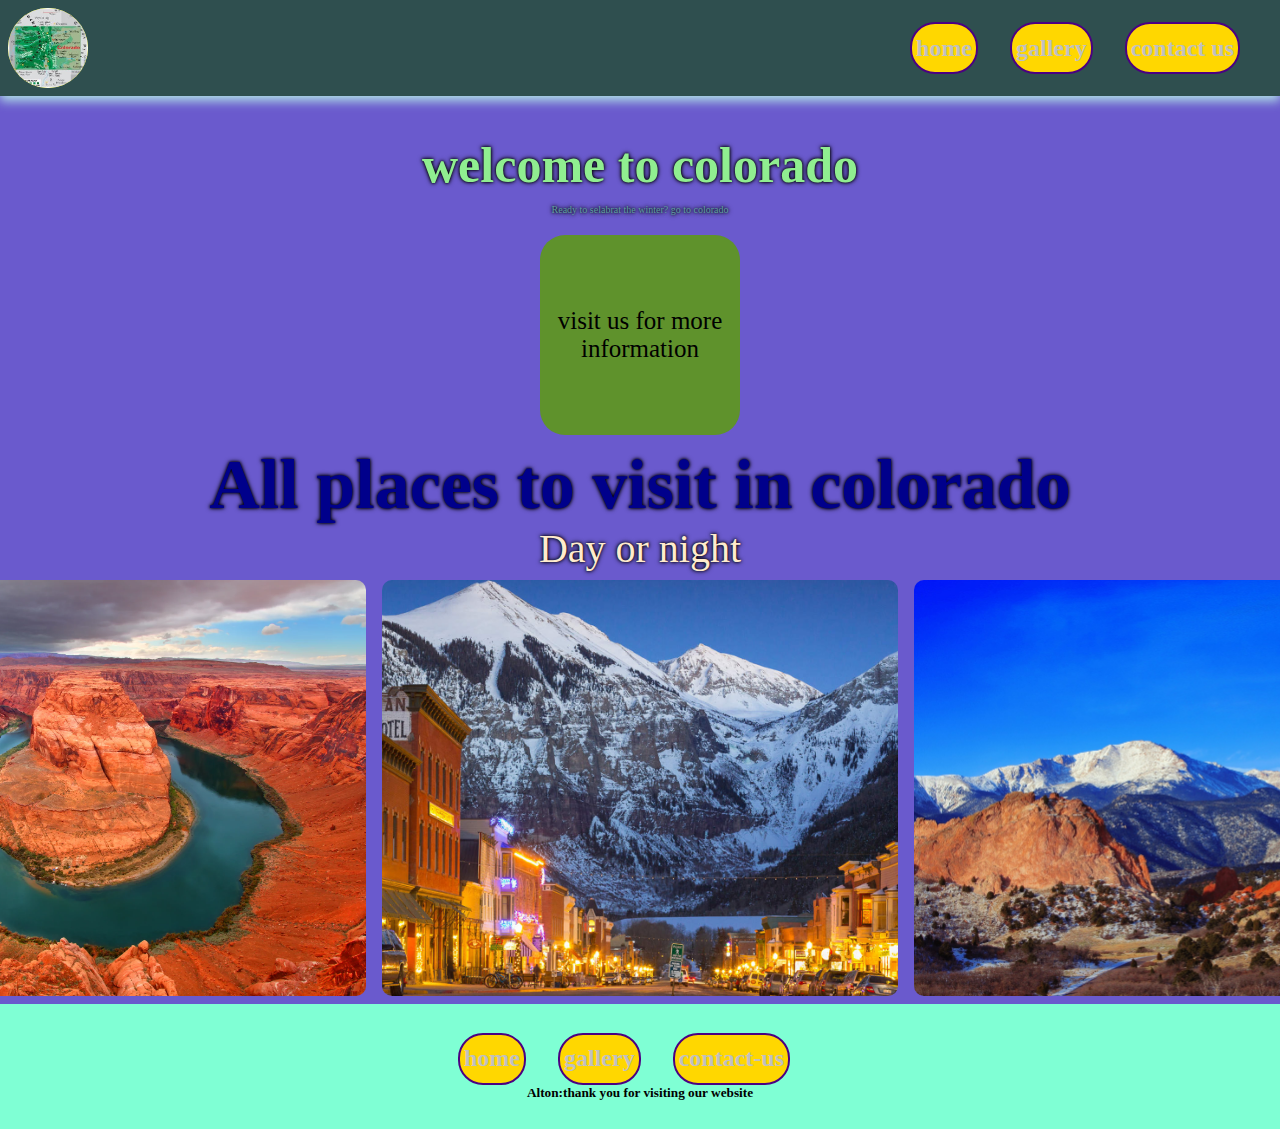
<file: index.html>
<!DOCTYPE html>
<html lang="en">

<head>
    <meta charset="UTF-8">
    <meta name="viewport" content="width=device-width, initial-scale=1.0">
    <title>well come to colorado</title>
    <link rel="stylesheet" href="style.css">
</head>

<body>
    <section>
        <nav class="navbar">
            <div class="logo-wrapper">
                <img class="logo" src="colorado.jpg" alt="">
            </div>

            <div class="links-container">

                <a class="link" href="index.html">home</a>
                <a class="link" href="gallery.html">gallery</a>
                <a class="link" href="contact.html">contact us</a>

            </div>
        </nav>
    </section>

    <section class="location-container">
        <div class="text-box">
            <h1 class="h-text">welcome to colorado</h1>
            <p class="p-text">Ready to selabrat the winter? go to colorado</p>
            <a class="btn">visit us for more information</a>
        </div>
        <div class="location-header">
            <h1>All places to visit in colorado</h1>
            <p>Day or night</p>
        </div>

        <div class="locations">

            <div class="location-box bg-img1">
                <div class="bg-hid">
                    <h3>clorado river</h3>
                </div>
            </div>


            <div class="location-box bg-img2">
                <div class="bg-hid">
                    <h3>Denver</h3>
                    </div>
            </div>

            <div class="location-box bg-img3">
                <div class="bg-hid">
                    <h3>Colorado springs peaks</h3>
                </div>
            </div>

        </div>



    </section>

    <section class="footer-container">

        <div class="links-container">
            <a class="link" href="index.html">home</a>
            <a class="link" href="gallery.html">gallery</a>
            <a class="link" href="contact.html">contact-us</a>
        </div>
        <footer>
            <h5>Alton:thank you for visiting our website</h5>
        </footer>

    </section>


</body>

</html>
</file>
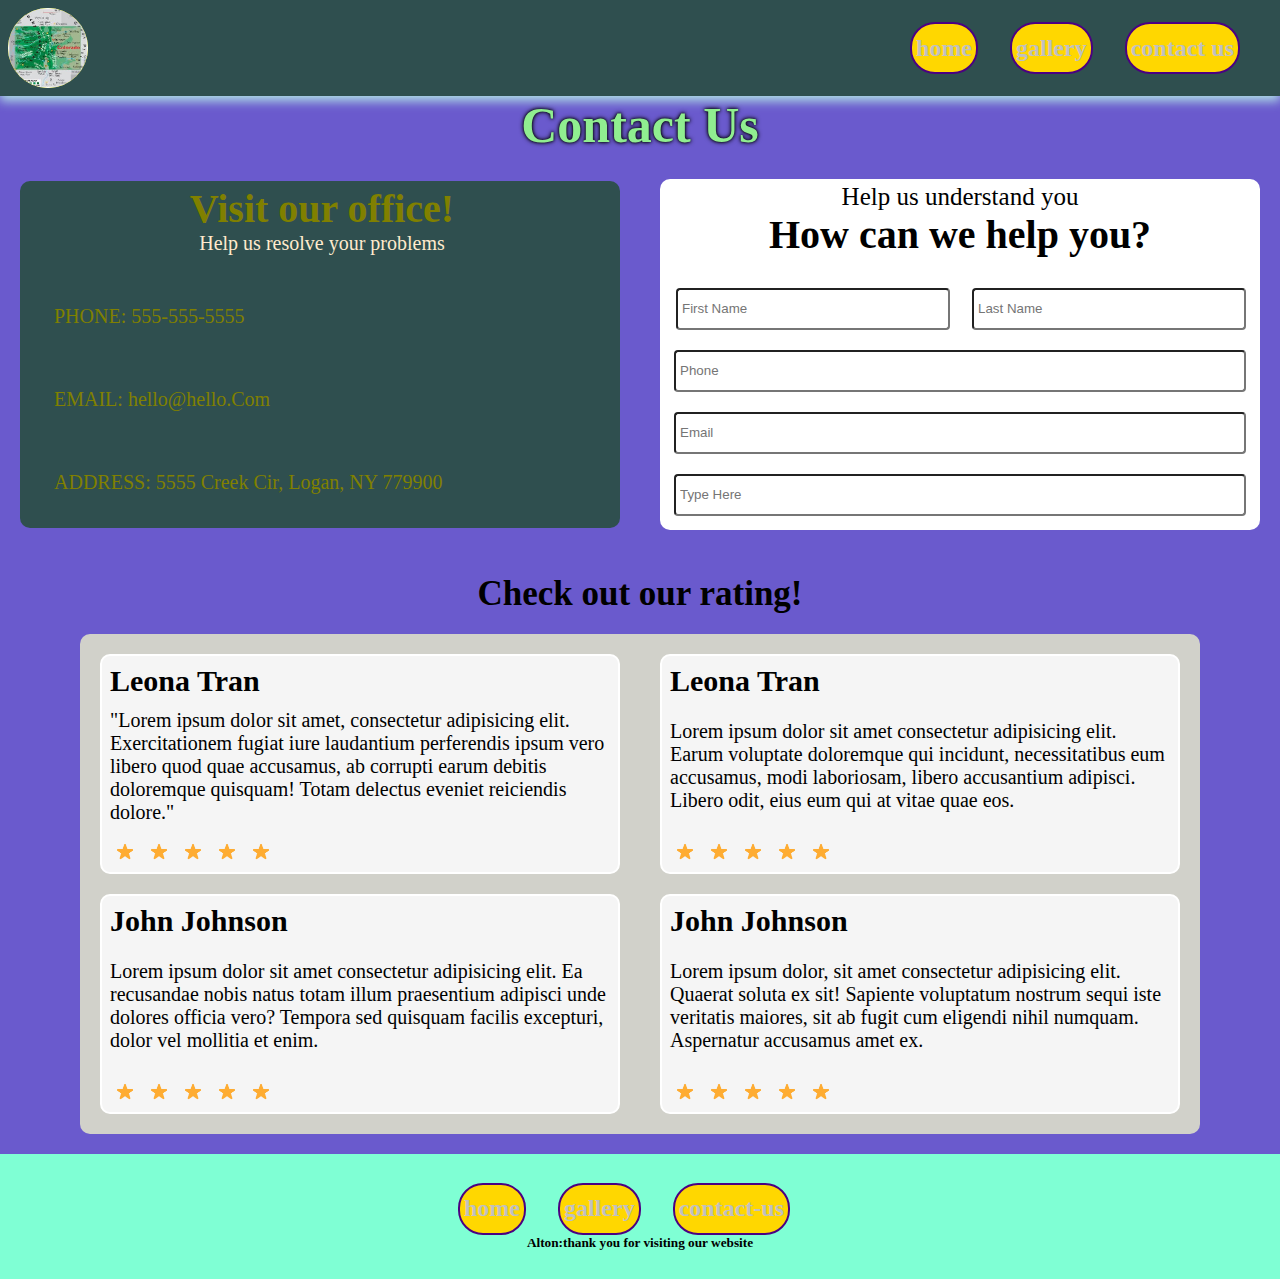
<file: contact.html>
<!DOCTYPE html>
<html lang="en">

<head>
    <meta charset="UTF-8">
    <meta name="viewport" content="width=device-width, initial-scale=1.0">
    <title>contact-us</title>
    <link rel="stylesheet" href="style.css">
</head>

<body>
    <section>
        <nav class="navbar">
            <div class="logo-wrapper">
                <img class="logo" src="colorado.jpg" alt="">
            </div>

            <div class="links-container">

                <a class="link" href="index.html">home</a>
                <a class="link" href="gallery.html">gallery</a>
                <a class="link" href="contact.html">contact us</a>

            </div>
        </nav>
    </section>

    <section>

        <div class="text-box">
            <h1 class="h-text">Contact Us</h1>
        </div>
        
        <div class="contact-container">
            <div class="left-side">
                <h3>Visit our office!</h3>

                <p class="p">Help us resolve your problems</p>

                <div class="contact-info">
                    <p>PHONE: 555-555-5555</p>
                    <p>EMAIL: hello@hello.Com</p>
                    <p>ADDRESS: 5555 Creek Cir, Logan, NY 779900</p>
                </div>
            </div>
            <div class="right-side">
                <p>Help us understand you</p>
                <h1>How can we help you?</h1>
                <div class="input-container">
                    <div class="first-last">
                        <input type="text" placeholder="First Name">
                        <input type="text" placeholder="Last Name">
                    </div>
                    <input type="text" placeholder="Phone">
                    <input type="text" placeholder="Email">
                    <input type="text" placeholder="Type Here">
                </div>
            </div>
        </div>
    </section>

    <section class="review-wrapper">
        <h1>Check out our rating!</h1>
        <div class="review-container">
            <div class="left-review-box">
                <div class="review">
                    <h3>Leona Tran</h3>
                    <p>"Lorem ipsum dolor sit amet, consectetur adipisicing elit. Exercitationem fugiat iure laudantium
                        perferendis ipsum vero libero quod quae accusamus, ab corrupti earum debitis doloremque
                        quisquam! Totam delectus eveniet reiciendis dolore."</p>
                    <div class="rating-container">
                        <img src="star-icon-trans.png" alt="star">
                        <img src="star-icon-trans.png" alt="star">
                        <img src="star-icon-trans.png" alt="star">
                        <img src="star-icon-trans.png" alt="star">
                        <img src="star-icon-trans.png" alt="star">
                    </div>
                </div>
                <div class="review">
                    <h3>John Johnson</h3>
                    <p>Lorem ipsum dolor sit amet consectetur adipisicing elit. Ea recusandae nobis natus totam illum
                        praesentium adipisci unde dolores officia vero? Tempora sed quisquam facilis excepturi, dolor
                        vel mollitia et enim.</p>
                    <div class="rating-container">
                        <img src="star-icon-trans.png" alt="star">
                        <img src="star-icon-trans.png" alt="star">
                        <img src="star-icon-trans.png" alt="star">
                        <img src="star-icon-trans.png" alt="star">
                        <img src="star-icon-trans.png" alt="star">
                    </div>
                </div>
            </div>
            <div class="right-review-box">
                <div class="review">
                    <h3>Leona Tran</h3>
                    <p>Lorem ipsum dolor sit amet consectetur adipisicing elit. Earum voluptate doloremque qui incidunt,
                        necessitatibus eum accusamus, modi laboriosam, libero accusantium adipisci. Libero odit, eius
                        eum qui at vitae quae eos.</p>
                    <div class="rating-container">
                        <img src="star-icon-trans.png" alt="star">
                        <img src="star-icon-trans.png" alt="star">
                        <img src="star-icon-trans.png" alt="star">
                        <img src="star-icon-trans.png" alt="star">
                        <img src="star-icon-trans.png" alt="star">
                    </div>
                </div>
                <div class="review">
                    <h3>John Johnson</h3>
                    <p>Lorem ipsum dolor, sit amet consectetur adipisicing elit. Quaerat soluta ex sit! Sapiente
                        voluptatum nostrum sequi iste veritatis maiores, sit ab fugit cum eligendi nihil numquam.
                        Aspernatur accusamus amet ex.</p>
                    <div class="rating-container">
                        <img src="star-icon-trans.png" alt="star">
                        <img src="star-icon-trans.png" alt="star">
                        <img src="star-icon-trans.png" alt="star">
                        <img src="star-icon-trans.png" alt="star">
                        <img src="star-icon-trans.png" alt="star">
                    </div>
                </div>
            </div>
        </div>
    </section>

    <section class="footer-container">

        <div class="links-container">
            <a class="link" href="index.html">home</a>
            <a class="link" href="gallery.html">gallery</a>
            <a class="link" href="contact.html">contact-us</a>
        </div>
        <footer>
            <h5>Alton:thank you for visiting our website</h5>
        </footer>

    </section>
</body>

</html>
</file>
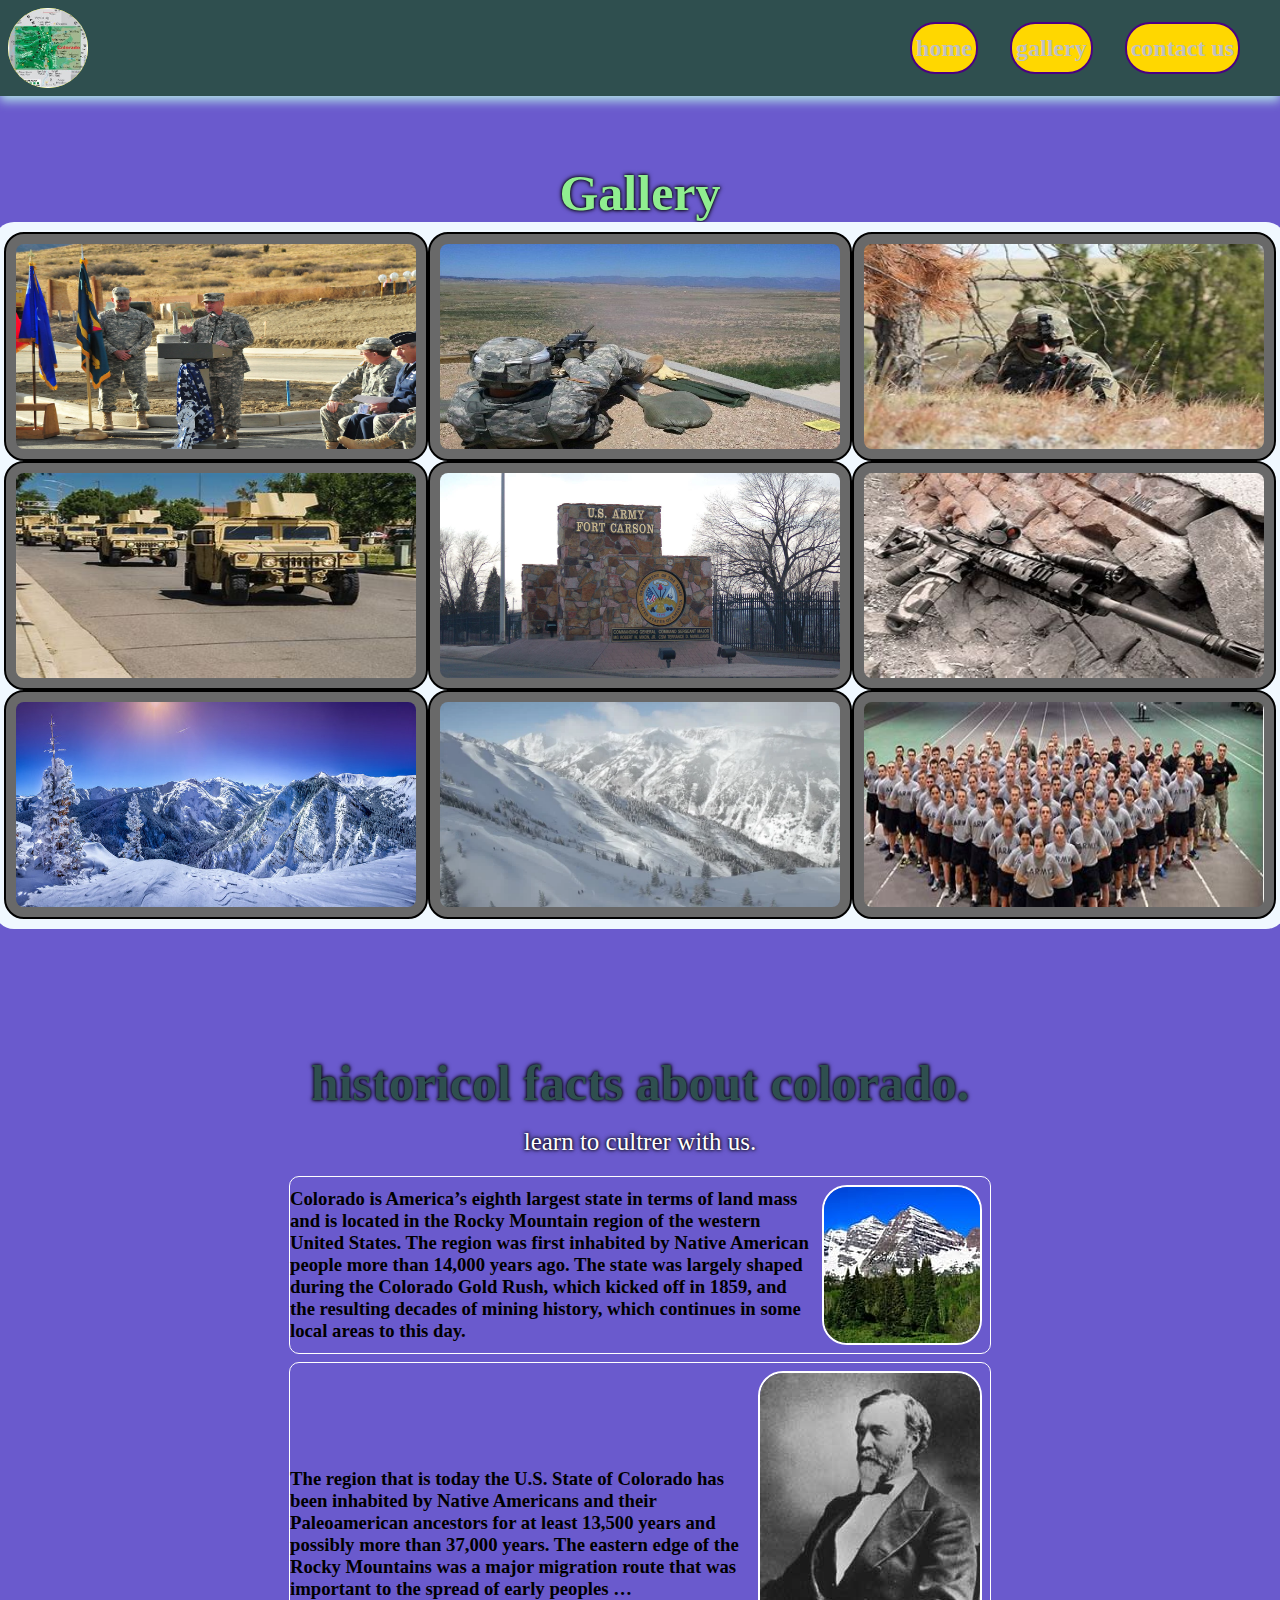
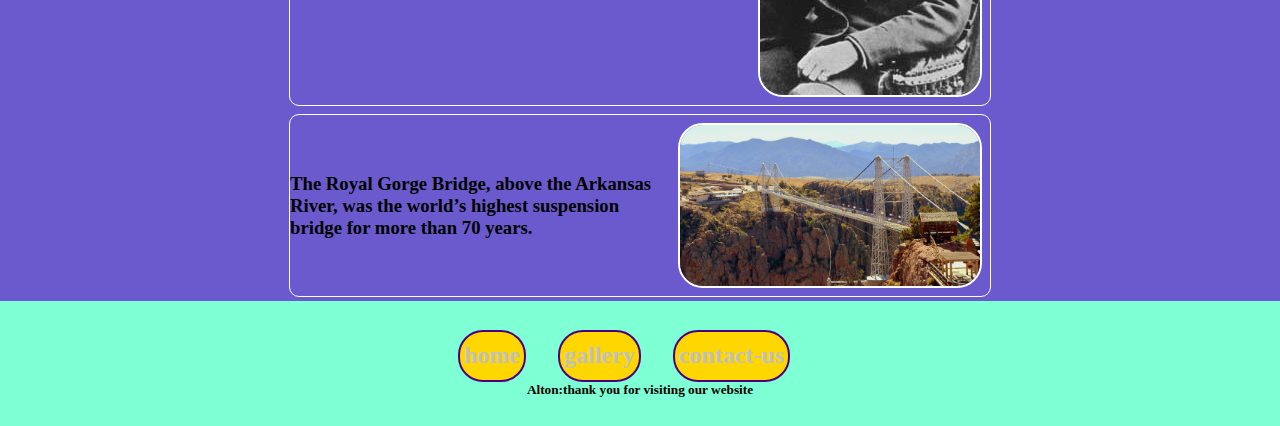
<file: gallery.html>
<!DOCTYPE html>
<html lang="en">

<head>
    <meta charset="UTF-8">
    <meta name="viewport" content="width=device-width, initial-scale=1.0">
    <title>gallery</title>
    <link rel="stylesheet" href="style.css">
</head>

<body>
    <section>
        <nav class="navbar">
            <div class="logo-wrapper">
                <img class="logo" src="colorado.jpg" alt="">
            </div>

            <div class="links-container">

                <a class="link" href="index.html">home</a>
                <a class="link" href="gallery.html">gallery</a>
                <a class="link" href="contact.html">contact us</a>

            </div>
        </nav>
    </section>

    <section class="grid-container">
        <div class="text-box">
            <h1 class="h-text">Gallery</h1>
        </div>
        <div class="grid">
            <img class="item" src="army.1.jpg" alt="">
            <img class="item" src="army.2.jpg" alt="">
            <img class="item" src="army.4.jpg" alt="">
            <img class="item" src="army.5.jpg" alt="">
            <img class="item" src="base.1.jpg" alt="">
            <img class="item" src="gun.1.jpg" alt="">
            <img class="item" src="snowy gimkit.jpg" alt="">
            <img class="item" src="1.webp" alt="">
            <img class="item" src="v.jpg" alt="">
        </div>

    </section>

    <section class="about-container">
        <div class="about-text">
            <h1>historicol facts about colorado.</h1>
            <p>learn to cultrer with us.</p>
        </div>

        <div class="boxes">

            <div class="about-box">
                <h3>Colorado is America’s eighth largest state in terms of land mass and is located in the Rocky Mountain region of the western United States. The region was first inhabited by Native American people more than 14,000 years ago. The state was largely shaped during the Colorado Gold Rush, which kicked off in 1859, and the resulting decades of mining history, which continues in some local areas to this day.</h3>
                <img src="history.jpg" alt="">
            </div>

            <div class="about-box">
                <h3>The region that is today the U.S. State of Colorado has been inhabited by Native Americans and their Paleoamerican ancestors for at least 13,500 years and possibly more than 37,000 years. The eastern edge of the Rocky Mountains was a major migration route that was important to the spread of early peoples …</h3>
                <img src="William_gilpin.jpg" alt="">
            </div>

            <div class="about-box">
                <h3>The Royal Gorge Bridge, above the Arkansas River, was the world’s highest suspension bridge for more than 70 years.</h3>
                <img src="history 7.JPG" alt="">
            </div>
        </div>
    </section>

    <section class="footer-container">

        <div class="links-container">
            <a class="link" href="index.html">home</a>
            <a class="link" href="gallery.html">gallery</a>
            <a class="link" href="contact.html">contact-us</a>
        </div>
        <footer>
            <h5>Alton:thank you for visiting our website</h5>
        </footer>

    </section>
</body>

</html>
</file>
<file: style.css>
* {
    margin: 0;
    padding: 0;
}

body {
    background-color: slateblue;
}

.navbar {
    display: flex;
    justify-content: space-between;
    align-items: center;
    box-shadow: 0 5px 10px powderblue;
    padding: 8px;
    background-color: darkslategrey;
}

.links-container {
    display: flex;
    align-items: center;
}

.logo {
    width: 80px;
    height: 80px;
    border-radius: 50%;
}

.logo:hover {
    animation: spin .5s infinite;
}

@keyframes spin {
    100% {
        transform: rotatez(360deg);
    }
}



.link {
    font-size: 24px;
    text-decoration: none;
    color: silver;
    margin-right: 32px;
    font-weight: bold;
    background-color: gold;
    border-radius: 25px;
    height: 40px;
    text-align: center;
    display: flex;
    align-items: center;
    padding: 4px;
    border: indigo 2px solid;
}

.link:hover {
    background-color: mediumpurple;
    border-color: firebrick;
    color: lightslategrey;
}

.logo-wrapper {
    background-color: yellow;
    border-radius: 50%;
    display: flex;
    justify-content: center;
    align-items: center;
}



.text-box {
    display: flex;
    flex-direction: column;
    justify-content: center;
    align-items: center;
}

.h-text {
    font-size: 50px;
    text-shadow: 0 0 3px black, 0 0 5px black;
    color: lightgreen;
}

.p-text {
    margin: 10px;
    font-size: 10px;
    color: cadetblue;
    text-shadow: 0 0 3px black, 0 0 5px black;
}

.btn {
    height: 200px;
    width: 200px;
    margin: 10px;
    background-color: rgb(95, 146, 44);
    display: flex;
    justify-content: center;
    align-items: center;
    font-size: 25px;
    text-align: center;
    border-radius: 25px;
    text-decoration: none;
    border-color: 5px darkcyan;
}

.btn:hover {
    background-color: greenyellow;
    color: black;
    transition: all .4s ease-in-out;
    border-color: aquamarine;
}

.location-header {
    display: flex;
    justify-content: center;
    flex-direction: column;
    align-items: center;
}

.location-header h1 {
    color: darkblue;
    font-size: 70px;
    text-shadow: 0 0 3px black, 0 0 5px black;
}

.location-container {
    margin-top: 40px;
    display: flex;
    justify-content: center;
    align-items: center;
    flex-direction: column;

}

.location-header p {
    color: blanchedalmond;
    font-size: 40px;
    text-shadow: 0 0 3px black, 0 0 5px black;
}

.locations {
    display: flex;
    justify-content: center;
    align-items: center;
}

.location-box {
    display: flex;
    flex-direction: column;
    justify-content: center;
    align-items: center;
    padding: 8px;
    margin: 8px;
    background-color: greenyellow;
    border-radius: 10px;
    border: 2px green;
    width: 500px;
    height: 400px;
    overflow: hidden;
}

.bg-img1 {
    background: url(DESERT\ ISLAND.webp);
    background-size: cover;
    background-position: center;
}

.bg-img2 {
    background: url(dENVER\ COLORADO.jpg);
    background-size: cover;
    background-position: center;
}

.bg-img3 {
    background: url(PEAK.jpg);
    background-size: cover;
    background-position: center;
}

.bg-hid {
    top: 101%;
    position: relative;
    transition: all .1s ease-out;
    height: 100%;
    text-align: center;
}

.location-box:hover>.bg-hid {
    top: 0;
}

.location-box h3 {
    color: lightseagreen;
    font-size: 40px;
}

.location-box img {
    width: 200px;
}

.footer-container {
    display: flex;
    flex-direction: column;
    align-items: center;
    justify-content: center;
    height: 125px;
    background-color: aquamarine;
}

.footer h5 {
    font-size: 14px;
    color: black;
}

.grid-container {
    display: flex;
    justify-content: center;
    flex-direction: column;
    align-items: center;
    width: 100%;
    height: 800px;
    margin-top: 50px;
}

.grid {
    display: grid;
    grid-template-columns: auto auto auto;
    background-color: aliceblue;
    padding: 10px;
    border-radius: 20px;
}

.item {
    background-color: dimgray;
    border: 2px black solid;
    padding: 10px;
    width: 400px;
    height: 205px;
    border-radius: 20px;
}

.item:hover{
    scale: 1.1;
    transition: all .3s ease-in-out;
}

.about-container {
    display: flex;
    flex-direction: column;
    justify-content: center;
    align-items: center;
    margin-top: 100px;
}

.about-text h1 {
    color: darkslategray;
    text-shadow: 0 0 3px black, 0 0 5px black;
    font-size: 50px;
    margin: 8px;
}

.about-text p {
    color: white;
    margin: 8px;
    text-shadow: 0 0 3px black, 0 0 5px black;
    font-size: 25px;
}

.about-text {
    display: flex;
    flex-direction: column;
    justify-content: center;
    align-items: center;
}

.boxes {
    width: 100%;
    margin-top: 8px;
    display: flex;
    flex-direction: column;
    justify-content: center;
    align-items: center;
}

.about-box {
    display: flex;
    width: 700px;
    justify-content: center;
    align-items: center;
    border: 1px white solid;
    border-radius: 10px;
    margin: 4px;
}

.about-box img {
    width: 300px;
    margin: 8px;
    border-radius: 25px;
    border: 2px white solid;
}

.about-box p {
    font-size: 20px;
    margin: 8px;
    color: azure;
}

.contact-container {
    display: flex;
    justify-content: center;
    align-items: center;
    width: 100%;
    height: 400px;
}

.left-side {
    width: 600px;
    background-color: darkslategray;
    margin: 20px;
    border-radius: 10px;
    padding: 4px;
    color: olive;
}

.left-side h3 {
    font-size: 40px;
    padding-left: 4px;
    text-align: center;
}

.p {
    font-size: 20px;
    padding-left: 4px;
    color: blanchedalmond;
    text-align: center;
}

.contact-info{
    display: flex;
    margin-top: 20px;
    flex-direction: column;
    border-radius: 8px;
    justify-content: space-between;
}

.contact-info p{
    font-size: 20px;
    margin: 30px;
}

.right-side{
    background-color: white;
    width: 600px;
    margin: 20px;
    border-radius: 10px;
    padding: 4px;
    border: var(--darkBlackGrey) 2px solid;
}

.right-side p{
    font-size: 25px;
    color: black;
    text-align: center;
}

.right-side h1{
    font-size: 40px;
    color: black;
    text-align: center;
}

.input-container{
    display: flex;
    flex-direction: column;
    margin-top: 20px;
    height: 100%;
}

.input-container input{
    background-color: var(--smokeLavender);
    border-radius: 4px;
    margin: 10px;
    padding: 4px;
    height: 30px;   
}

.first-last{
    display: flex;
}

.first-last input{
    width: 50%;
    margin-left: 12px;
    padding: 4px;
    background-color: var(--smokeLavender);
    border-radius: 4px;
}

.review-wrapper{
    display: flex;
    flex-direction: column;
    align-items: center;
    justify-content: center;
    margin: 20px;
}

.review-wrapper h1{
    font-size: 35px;
    color: var(--lightGrey);
}

.review-container{
    margin-top: 20px;
    display: flex;
    justify-content: space-around;
    background-color: rgb(209, 209, 202);
    border-radius: 10px;
}

.review{
    margin: 20px;
    border: 2px white solid;
    border-radius: 10px;
    padding: 8px;
    background-color: whitesmoke;
    width: 500px;
    height: 200px;
    display: flex;
    flex-direction: column;
    align-items: start;
    justify-content: space-between
}

.review h3{
    font-size: 30px;
}

.review p{
    font-size: 20px;
}

.rating-container{
    margin-top: 8px;
}

.rating-container img{
    width: 30px;
}
</file>
